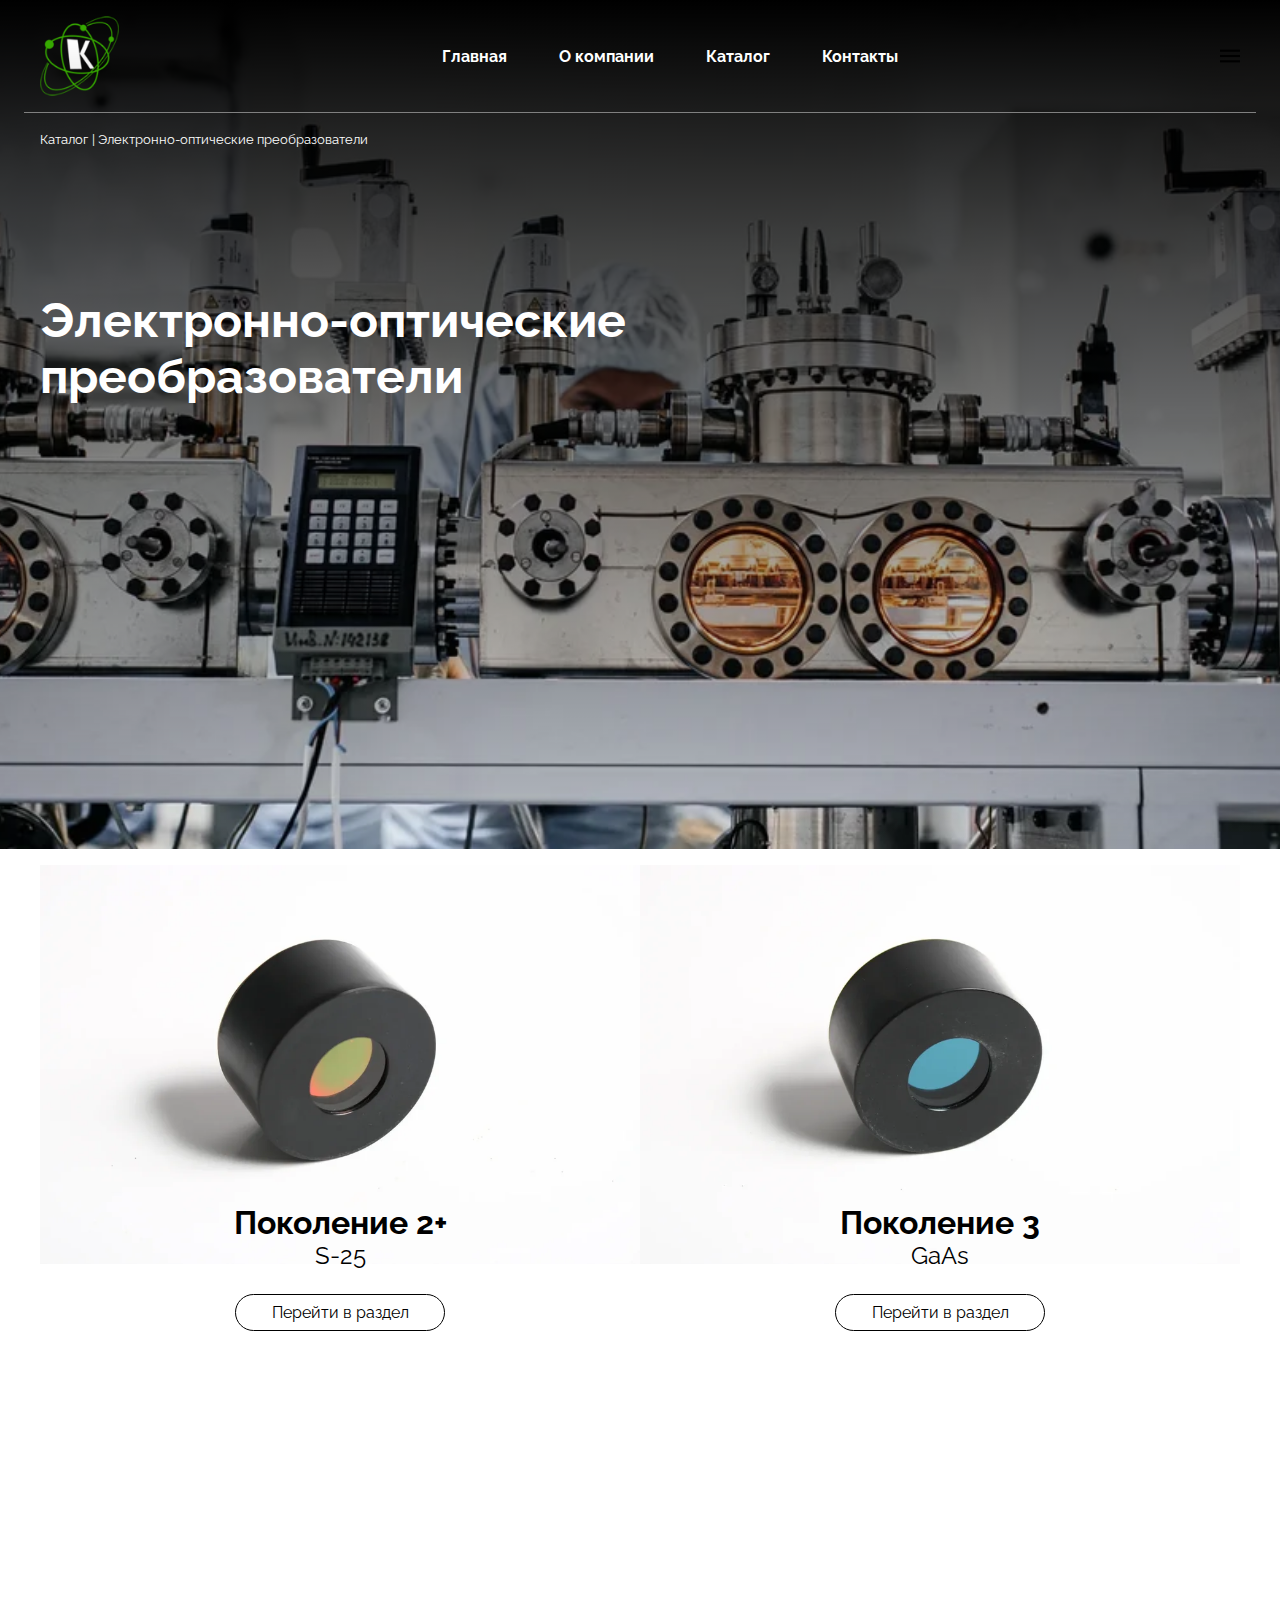
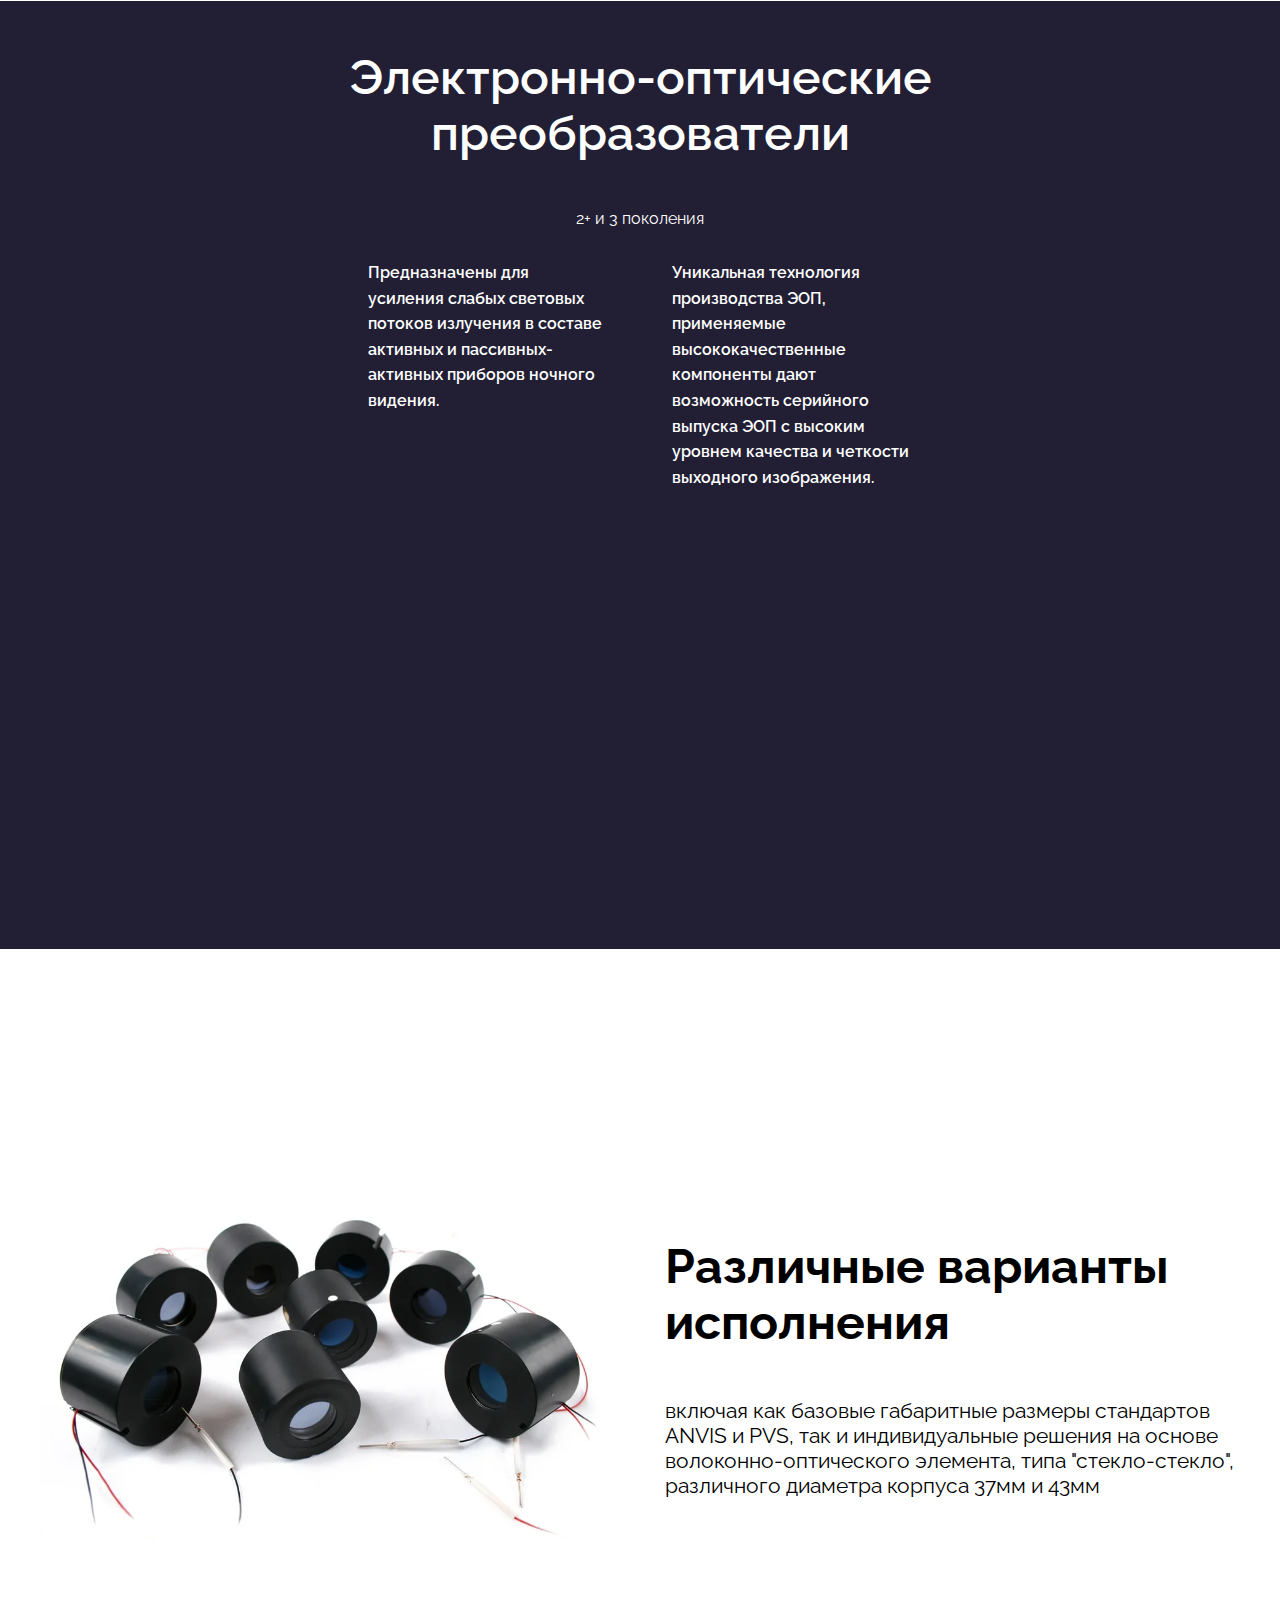
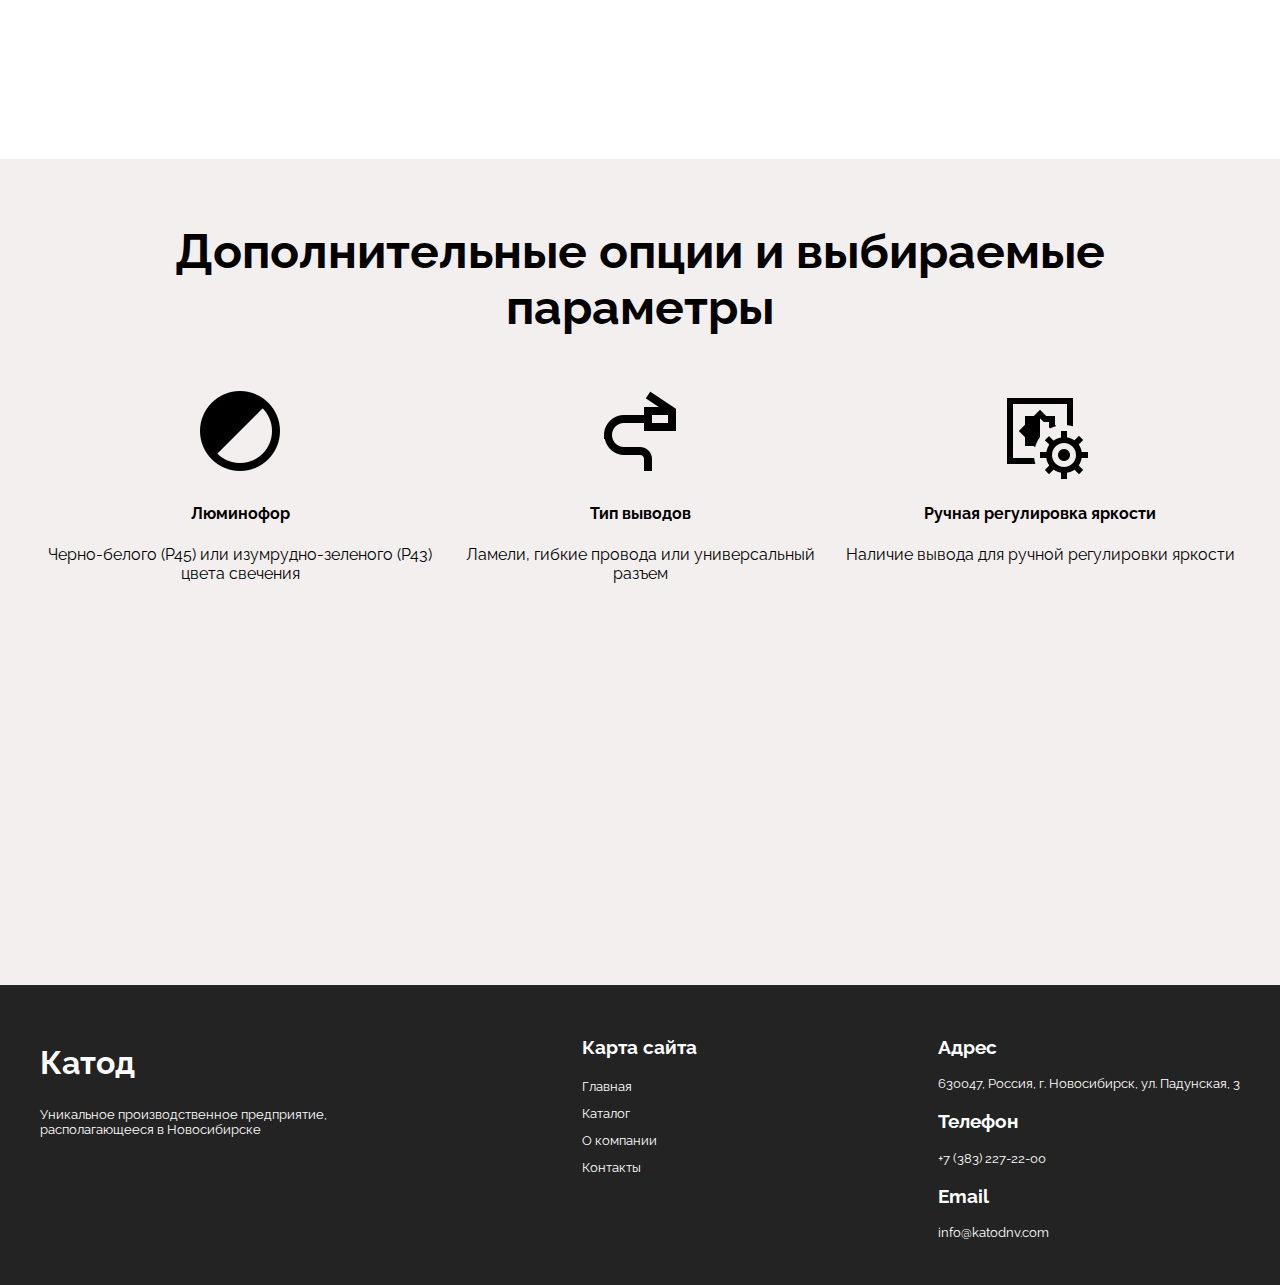
<file: tubes.html>
<!DOCTYPE html>
<html lang="en">
<head>
    <meta charset="UTF-8">
    <meta http-equiv="X-UA-Compatible" content="IE=edge">
    <meta name="viewport" content="width=device-width, initial-scale=1.0">
    <link rel="stylesheet" href="css/tubes.css">
    <title>Document</title>
</head>
<body>
    <section class="main-slide" id="main-slide">
       
        <div class="navbar">
            <div class="container">
                <div class="nav">
                    <ul class="primary-nav">
                        <li><a href="index.html">Главная</a></li>
                        <li><a href="#">О компании</a></li>
                        <li><a href="catalog.html">Каталог</a></li>
                        <li><a href="#">Контакты</a></li>
                    </ul>

                    <img src="images/menu.svg" alt="Open menu" class="mobile-menu">
                </div>
            </div>
        </div>

        <div class="main-slide-background">
            <div class="container">
                <div class="site-map">
                    <a href="catalog.html" class="catalog_link">Каталог</a>
                    <p>| Электронно-оптические преобразователи</p>
                    
                </div>
                <h1>Электронно-оптичеcкие преобразователи</h1>
            </div>
        </div>
   </section> 

   <section class="sub-items">
       <div class="container">
           <div class="wrapper">
               <div class="secondgen">
                    <img src="images/secondgentube.JPG" alt="">
                    <h2 class="header">Поколение 2+</h2>
                    <p>S-25</p>
                    <a href="tubessecond.html" class="btn">Перейти в раздел</a>
               </div>
               
               <div class="thirdgen">
                   <img src="images/thirdgentube.JPG" alt="">
                    <h2>Поколение 3</h2>
                    <p>GaAs</p>
                    <a href="#" class="btn">Перейти в раздел</a>
               </div>
           </div>
       </div>
   </section>

   <section class="general">
       <div class="container">
           <h3>Электронно-оптичеcкие преобразователи</h3>
           <p>2+ и 3 поколения</p>
           <div class="wrapper">
                <p>Предназначены для усиления слабых световых потоков излучения в составе активных и пассивных-активных приборов ночного видения.</p>
                <div class="gap"></div>
                <p> Уникальная технология производства ЭОП, применяемые высококачественные компоненты дают возможность серийного выпуска ЭОП с высоким уровнем качества и четкости выходного изображения.</p>
            </div>
        </div>
   </section>

   <section class="dimensions">
       <div class="container">
           <div class="wrapper">
                <div class="left-col">
                    <img src="images/tubes_types.jpg" alt="">
                </div>
                <div class="gap"></div>
                <div class="right-col">
                    <h3>Различные варианты исполнения</h3>
                    <p>включая как базовые габаритные размеры стандартов ANVIS и PVS, так и индивидуальные решения на основе волоконно-оптического элемента, типа "стекло-стекло", различного диаметра корпуса 37мм и 43мм</p>
                </div>
           </div>
       </div>
   </section>

   <section class="options">
       <div class="container">
           <h3 class="header">
                Дополнительные опции и выбираемые параметры
           </h3>
           <div class="wrapper">
               <div class="sub-option phosphor">
                    <img src="images/icons8-черно-белое-96.png" alt="" class="icon">
                    <h4>Люминофор</h4>
                    <p>Черно-белого (P45) или изумрудно-зеленого (P43) цвета свечения</p> 
               </div>

               <div class="sub-option wires">
                    <img src="images/icon_wires.png" alt="" class="icon">
                    <h4>Тип выводов</h4>
                    <p>Ламели, гибкие провода или универсальный разъем</p> 
               </div>

               <div class="sub-option gaincontrol">
                    <img src="images/icon_mgc.png" alt="" class="icon">
                    <h4>Ручная регулировка яркости</h4>
                    <p>Наличие вывода для ручной регулировки яркости</p> 
               </div>
           </div>
       </div>
   </section>

   <footer>
    <div class="container">
        <div class="left-col">
             <h2 class="name">Катод</h2>
             <p class="slogan">Уникальное производственное предприятие, располагающееся в Новосибирске</p>
        </div>
        <div class="mid-col">
             <h3>Карта сайта</h3>
             <ul class="sitemap">
                 <li><a href="#">Главная</a></li>
                 <li><a href="#">Каталог</a></li>
                 <li><a href="#">О компании</a></li>
                 <li><a href="#">Контакты</a></li>
             </ul>
        </div>
        <div class="right-col">
             <h3>Адрес</h3>
             <p>630047, Россия, г. Новосибирск, ул. Падунская, 3</p>

             <h3 class="footer-contact">Телефон</h3>
             <p>+7 (383) 227-22-00</p>

             <h3 class="footer-contact">Email</h3>
             <p>info@katodnv.com</p>
        </div>
    </div>
    </footer>
    
</body>
</html>
</file>
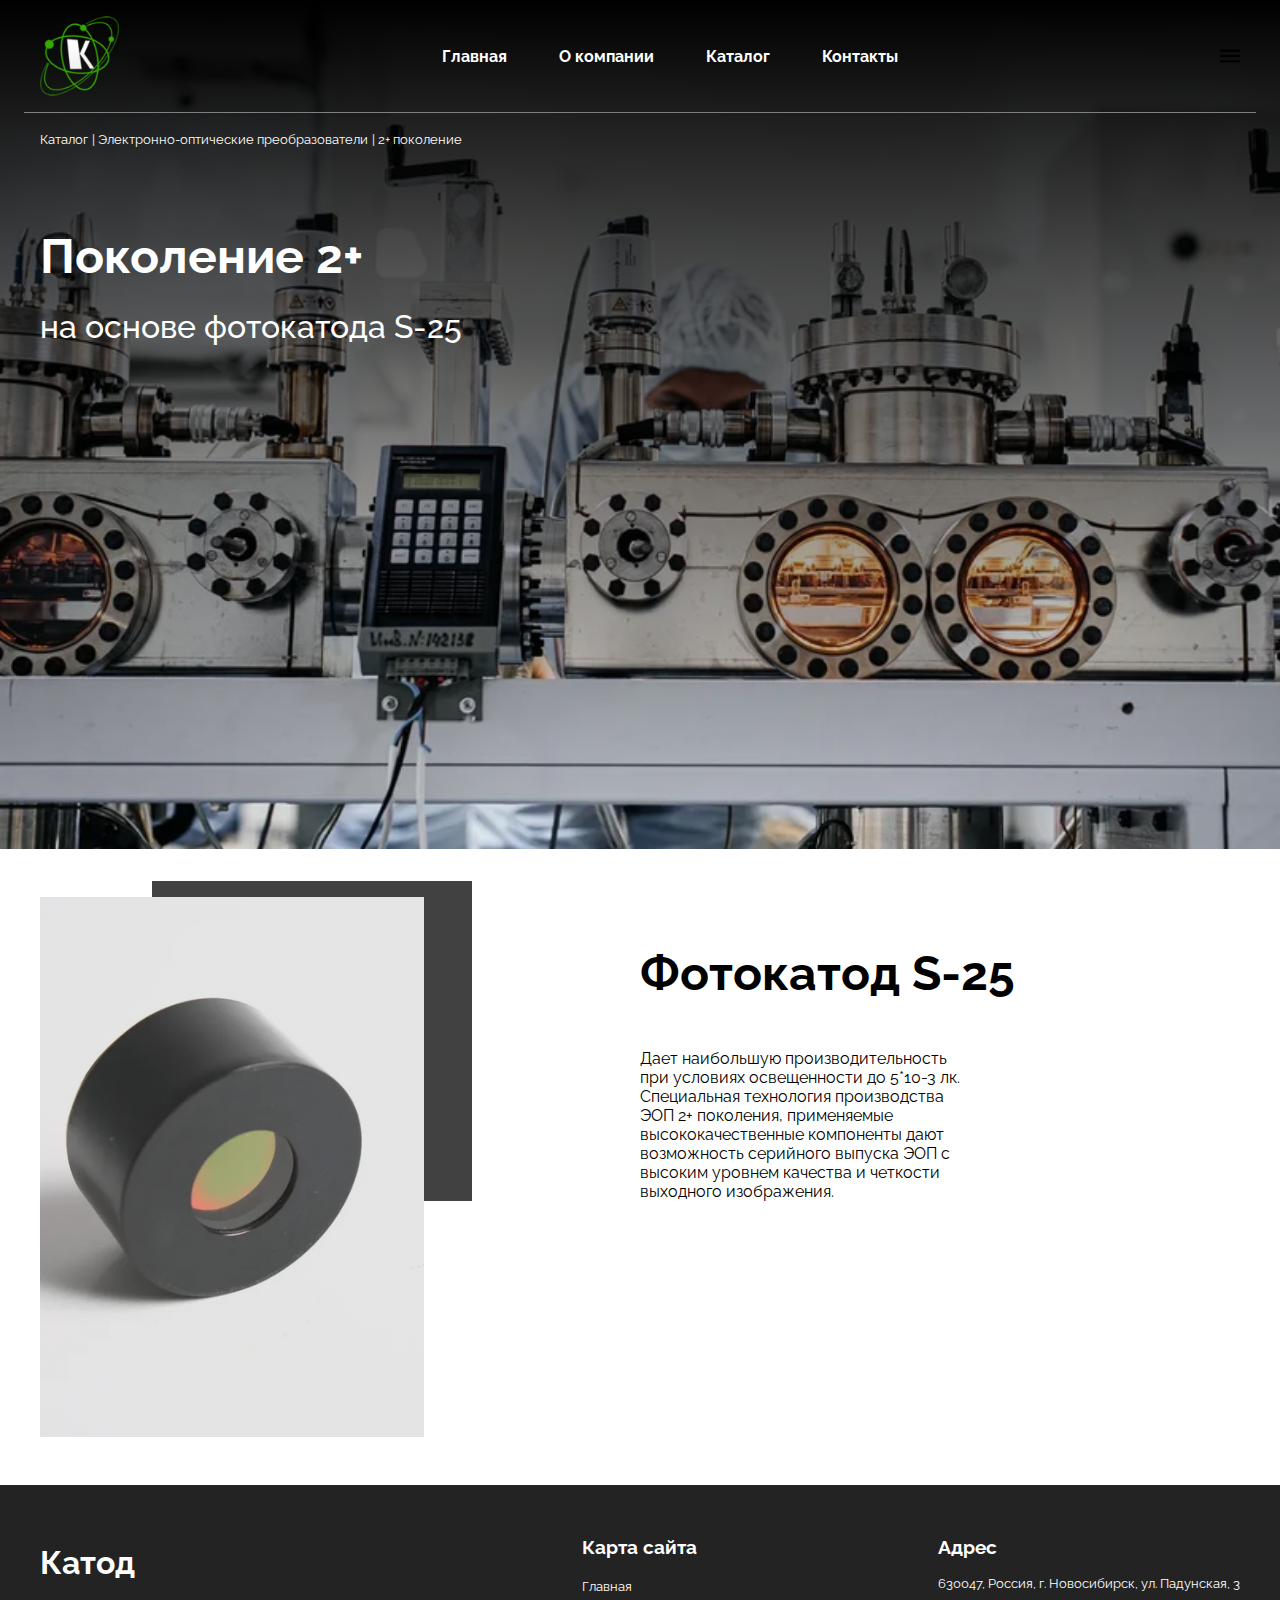
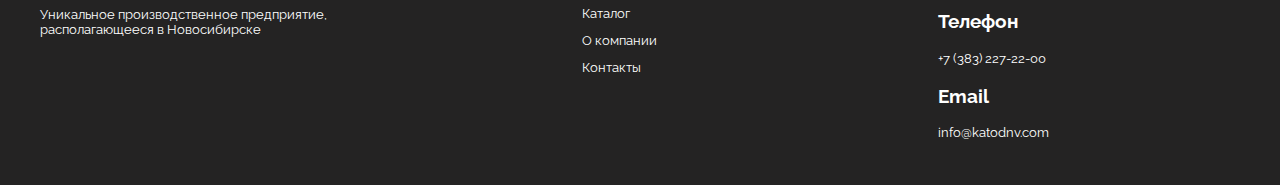
<file: tubessecond.html>
<!DOCTYPE html>
<html lang="en">
<head>
    <meta charset="UTF-8">
    <meta http-equiv="X-UA-Compatible" content="IE=edge">
    <meta name="viewport" content="width=device-width, initial-scale=1.0">
    <link rel="stylesheet" href="css/tubessecond.css">
    <title>Document</title>
</head>
<body>
    <section class="main-slide" id="main-slide">
       
        <div class="navbar">
            <div class="container">
                <div class="nav">
                    <ul class="primary-nav">
                        <li><a href="index.html">Главная</a></li>
                        <li><a href="#">О компании</a></li>
                        <li><a href="catalog.html">Каталог</a></li>
                        <li><a href="#">Контакты</a></li>
                    </ul>

                    <img src="images/menu.svg" alt="Open menu" class="mobile-menu">
                </div>
            </div>
        </div>

        <div class="main-slide-background">
            <div class="container">
                <div class="site-map">
                    <a href="catalog.html" class="catalog_link">Каталог</a>
                    <a href="tubes.html">| Электронно-оптические преобразователи</a>
                    <p>| 2+ поколение</p>
                </div>
                <div class="wrapper">
                    <div class="left-col">
                        <h1>Поколение 2+</h1>
                        <h2>на основе фотокатода S-25</h2>
                    </div>
                  
                </div>
            </div>
        </div>
   </section> 

   <section class="photocathode">
       <div class="container">
           <div class="wrapper">
               <div class="left-col">
                    <div class="color-block">
                        
                    </div>
                    <div class="image">

                    </div>
               </div>
               <div class="right-col">
                   <h3>Фотокатод S-25</h3>
                   <p>Дает наибольшую производительность при условиях освещенности до 5*10-3 лк. Специальная технология производства ЭОП 2+ поколения, применяемые высококачественные компоненты дают возможность серийного выпуска ЭОП с высоким уровнем качества и четкости выходного изображения.</p>
               </div>
           </div>
       </div>
   </section>

   
   <footer>
    <div class="container">
        <div class="left-col">
             <h2 class="name">Катод</h2>
             <p class="slogan">Уникальное производственное предприятие, располагающееся в Новосибирске</p>
        </div>
        <div class="mid-col">
             <h3>Карта сайта</h3>
             <ul class="sitemap">
                 <li><a href="#">Главная</a></li>
                 <li><a href="#">Каталог</a></li>
                 <li><a href="#">О компании</a></li>
                 <li><a href="#">Контакты</a></li>
             </ul>
        </div>
        <div class="right-col">
             <h3>Адрес</h3>
             <p>630047, Россия, г. Новосибирск, ул. Падунская, 3</p>

             <h3 class="footer-contact">Телефон</h3>
             <p>+7 (383) 227-22-00</p>

             <h3 class="footer-contact">Email</h3>
             <p>info@katodnv.com</p>
        </div>
    </div>
    </footer>
    
</body>
</html>
</file>
<file: css/tubes.css>
@import url("https://fonts.googleapis.com/css2?family=Raleway:wght@300;400;700&display=swap");
@import url("https://fonts.googleapis.com/css2?family=Raleway:wght@500;600&display=swap");
body {
  margin: 0;
  font-family: 'Raleway', sans-serif;
  overflow-x: hidden;
}

.container {
  width: 1200px;
  margin: 0 auto;
}

.main-slide {
  background: -webkit-gradient(linear, left top, left bottom, from(black), to(transparent)), url("../images/tube-aux-img.jpg");
  background: linear-gradient(black, transparent), url("../images/tube-aux-img.jpg");
  background-size: 1450px;
  background-repeat: no-repeat;
  background-position: center;
}

.main-slide img.bg {
  position: absolute;
  z-index: -1;
  width: 100%;
  -o-object-fit: cover;
     object-fit: cover;
  opacity: 0.95;
  height: 400px;
}

.main-slide .navbar .container {
  padding: 1em;
  border-bottom: 1px solid gray;
}

.main-slide .navbar .container .nav {
  display: -webkit-box;
  display: -ms-flexbox;
  display: flex;
  place-content: space-between;
}

.main-slide .navbar .container .nav:before {
  content: '';
  background-image: url("../images/logo.png");
  background-size: contain;
  background-repeat: no-repeat;
  width: 80px;
  height: 80px;
}

.main-slide .navbar .container .nav .primary-nav {
  list-style-type: none;
  place-content: space-between;
  margin: auto 0;
  padding: 0;
  text-align: left;
}

.main-slide .navbar .container .nav .primary-nav li {
  margin: 0;
  padding: 0;
  display: inline;
  text-align: center;
}

.main-slide .navbar .container .nav .primary-nav li a {
  color: white;
  text-decoration: none;
  padding: 1em 1.5em;
  font-weight: bold;
}

.main-slide .navbar .container .nav .mobile-menu {
  width: 20px;
}

.main-slide .main-slide-background {
  padding-top: 1em;
  vertical-align: middle;
  height: 80vh;
}

.main-slide .main-slide-background .site-map {
  margin-bottom: 1em;
}

.main-slide .main-slide-background .site-map a {
  text-decoration: none;
  color: white;
  display: inline;
  font-size: 0.8em;
}

.main-slide .main-slide-background .site-map p {
  color: white;
  display: inline;
  font-size: 0.8em;
}

.main-slide .main-slide-background h1 {
  color: white;
  font-size: 3em;
  margin-top: 3em;
  width: 100vh;
}

section.sub-items .wrapper {
  display: -webkit-box;
  display: -ms-flexbox;
  display: flex;
  place-content: center;
  margin: 1em 0;
}

section.sub-items .wrapper .secondgen, section.sub-items .wrapper .thirdgen {
  height: 80vh;
}

section.sub-items .wrapper .gap {
  width: 5em;
}

section.sub-items .wrapper img {
  z-index: -9;
  width: 100%;
}

section.sub-items .wrapper h2 {
  font-size: 2em;
  text-align: center;
  margin-top: -2em;
  margin-bottom: 0;
  color: black;
}

section.sub-items .wrapper a {
  text-decoration: none;
  width: 9em;
  color: black;
  display: block;
  text-align: center;
  margin: 0 auto;
}

section.sub-items .wrapper .btn {
  text-decoration: none;
  color: black;
  border: 1px solid black;
  border-radius: 5em;
  padding: 0.5em 2em;
  text-align: center;
}

section.sub-items .wrapper p {
  text-align: center;
  font-size: 1.5em;
  margin-top: 0;
  color: black;
}

section.general {
  background: #221f35;
  height: 100vh;
  padding-top: 3em;
}

section.general .wrapper {
  display: -webkit-box;
  display: -ms-flexbox;
  display: flex;
  place-content: center;
}

section.general .wrapper .gap {
  width: 4em;
}

section.general .wrapper p {
  width: 15em;
  text-align: left;
  font-size: 1em;
  padding: 0;
  font-weight: 600;
  line-height: 1.6em;
}

section.general h3 {
  color: white;
  font-weight: 600;
  font-size: 3em;
  text-align: center;
  width: 15em;
  margin-left: auto;
  margin-right: auto;
  margin-top: 0;
}

section.general p {
  color: white;
  font-weight: 400;
  font-size: 1em;
  text-align: center;
}

section.dimensions .wrapper {
  display: -webkit-box;
  display: -ms-flexbox;
  display: flex;
  place-content: center;
  height: 90vh;
  margin: auto 0;
}

section.dimensions .wrapper img {
  width: 35em;
}

section.dimensions .wrapper .gap {
  width: 15em;
}

section.dimensions .wrapper h3 {
  font-size: 3em;
}

section.dimensions .wrapper p {
  font-size: 1.3em;
}

section.dimensions .wrapper .left-col, section.dimensions .wrapper .right-col {
  margin: auto 0;
}

section.options {
  background-color: #f3efef;
  padding-top: 1em;
  height: 90vh;
}

section.options h3 {
  font-size: 3em;
  text-align: center;
}

section.options .wrapper {
  display: -webkit-box;
  display: -ms-flexbox;
  display: flex;
}

section.options .wrapper .sub-option {
  text-align: center;
  width: 35em;
}

footer {
  color: white;
  background: #242323;
}

footer .container {
  display: -webkit-box;
  display: -ms-flexbox;
  display: flex;
  place-content: space-between;
  padding: 2em 0;
}

footer .container h2 {
  font-size: 2em;
}

footer .container p {
  font-size: 0.8em;
}

footer .container .left-col {
  width: 300px;
}

footer .container .mid-col a {
  text-decoration: none;
  color: white;
  font-size: 0.8em;
}

footer .container .mid-col ul {
  list-style-type: none;
  padding-left: 0;
}

footer .container .mid-col li {
  margin-bottom: 0.5em;
}

footer .container .right-col p {
  font-size: 0.8em;
}
/*# sourceMappingURL=tubes.css.map */
</file>
<file: css/tubessecond.css>
@import url("https://fonts.googleapis.com/css2?family=Raleway:wght@300;400;700&display=swap");
@import url("https://fonts.googleapis.com/css2?family=Raleway:wght@500;600&display=swap");
body {
  margin: 0;
  font-family: 'Raleway', sans-serif;
  overflow-x: hidden;
}

.container {
  width: 1200px;
  margin: 0 auto;
}

.main-slide {
  background: -webkit-gradient(linear, left top, left bottom, from(black), to(transparent)), url("../images/tube-aux-img.jpg");
  background: linear-gradient(black, transparent), url("../images/tube-aux-img.jpg");
  background-size: 1450px;
  background-repeat: no-repeat;
  background-position: left;
}

.main-slide img.bg {
  position: absolute;
  z-index: -1;
  width: 100%;
  -o-object-fit: cover;
     object-fit: cover;
  opacity: 0.95;
  height: 400px;
}

.main-slide .navbar .container {
  padding: 1em;
  border-bottom: 1px solid gray;
}

.main-slide .navbar .container .nav {
  display: -webkit-box;
  display: -ms-flexbox;
  display: flex;
  place-content: space-between;
}

.main-slide .navbar .container .nav:before {
  content: '';
  background-image: url("../images/logo.png");
  background-size: contain;
  background-repeat: no-repeat;
  width: 80px;
  height: 80px;
}

.main-slide .navbar .container .nav .primary-nav {
  list-style-type: none;
  place-content: space-between;
  margin: auto 0;
  padding: 0;
  text-align: left;
}

.main-slide .navbar .container .nav .primary-nav li {
  margin: 0;
  padding: 0;
  display: inline;
  text-align: center;
}

.main-slide .navbar .container .nav .primary-nav li a {
  color: white;
  text-decoration: none;
  padding: 1em 1.5em;
  font-weight: bold;
}

.main-slide .navbar .container .nav .mobile-menu {
  width: 20px;
}

.main-slide .main-slide-background {
  padding-top: 1em;
  height: 80vh;
}

.main-slide .main-slide-background .site-map {
  margin-bottom: 1em;
}

.main-slide .main-slide-background .site-map a {
  text-decoration: none;
  color: white;
  display: inline;
  font-size: 0.8em;
}

.main-slide .main-slide-background .site-map p {
  color: white;
  display: inline;
  font-size: 0.8em;
}

.main-slide .main-slide-background .wrapper {
  padding-top: 2em;
}

.main-slide .main-slide-background .wrapper h1 {
  font-size: 3em;
  color: white;
  margin-bottom: 0.5em;
}

.main-slide .main-slide-background .wrapper h2 {
  font-size: 2em;
  color: white;
  font-weight: 500;
  margin-top: 0;
}

.main-slide .main-slide-background .wrapper p {
  color: white;
}

.main-slide .main-slide-background .wrapper .right-col {
  height: 60vh;
  width: 30vw;
  background: -webkit-gradient(linear, left top, left bottom, from(rgba(128, 128, 128, 0.1)), to(rgba(128, 128, 128, 0.1))), url("../images/secondgentube.JPG");
  background: linear-gradient(rgba(128, 128, 128, 0.1), rgba(128, 128, 128, 0.1)), url("../images/secondgentube.JPG");
  background-position: center;
  background-size: cover;
  background-repeat: no-repeat;
  border-radius: 2em;
}

.main-slide .main-slide-background .wrapper .left-col {
  margin: auto 0;
}

section.photocathode .wrapper {
  padding: 3em 0;
  display: -webkit-box;
  display: -ms-flexbox;
  display: flex;
}

section.photocathode .wrapper .left-col {
  width: 80vw;
}

section.photocathode .wrapper .left-col .color-block {
  width: 20em;
  height: 20em;
  background-color: #404140;
  position: absolute;
  z-index: -1;
  margin-top: -1em;
  margin-left: 7em;
}

section.photocathode .wrapper .left-col .image {
  height: 60vh;
  width: 30vw;
  background: -webkit-gradient(linear, left top, left bottom, from(rgba(128, 128, 128, 0.2)), to(rgba(128, 128, 128, 0.2))), url("../images/secondgentube.JPG");
  background: linear-gradient(rgba(128, 128, 128, 0.2), rgba(128, 128, 128, 0.2)), url("../images/secondgentube.JPG");
  background-position: center;
  background-size: cover;
  background-repeat: no-repeat;
}

section.photocathode .wrapper .right-col {
  width: 80vw;
}

section.photocathode .wrapper .right-col h3 {
  font-size: 3em;
}

section.photocathode .wrapper .right-col p {
  font-size: 1em;
  width: 20em;
}

footer {
  color: white;
  background: #242323;
}

footer .container {
  display: -webkit-box;
  display: -ms-flexbox;
  display: flex;
  place-content: space-between;
  padding: 2em 0;
}

footer .container h2 {
  font-size: 2em;
}

footer .container p {
  font-size: 0.8em;
}

footer .container .left-col {
  width: 300px;
}

footer .container .mid-col a {
  text-decoration: none;
  color: white;
  font-size: 0.8em;
}

footer .container .mid-col ul {
  list-style-type: none;
  padding-left: 0;
}

footer .container .mid-col li {
  margin-bottom: 0.5em;
}

footer .container .right-col p {
  font-size: 0.8em;
}
/*# sourceMappingURL=tubessecond.css.map */
</file>
